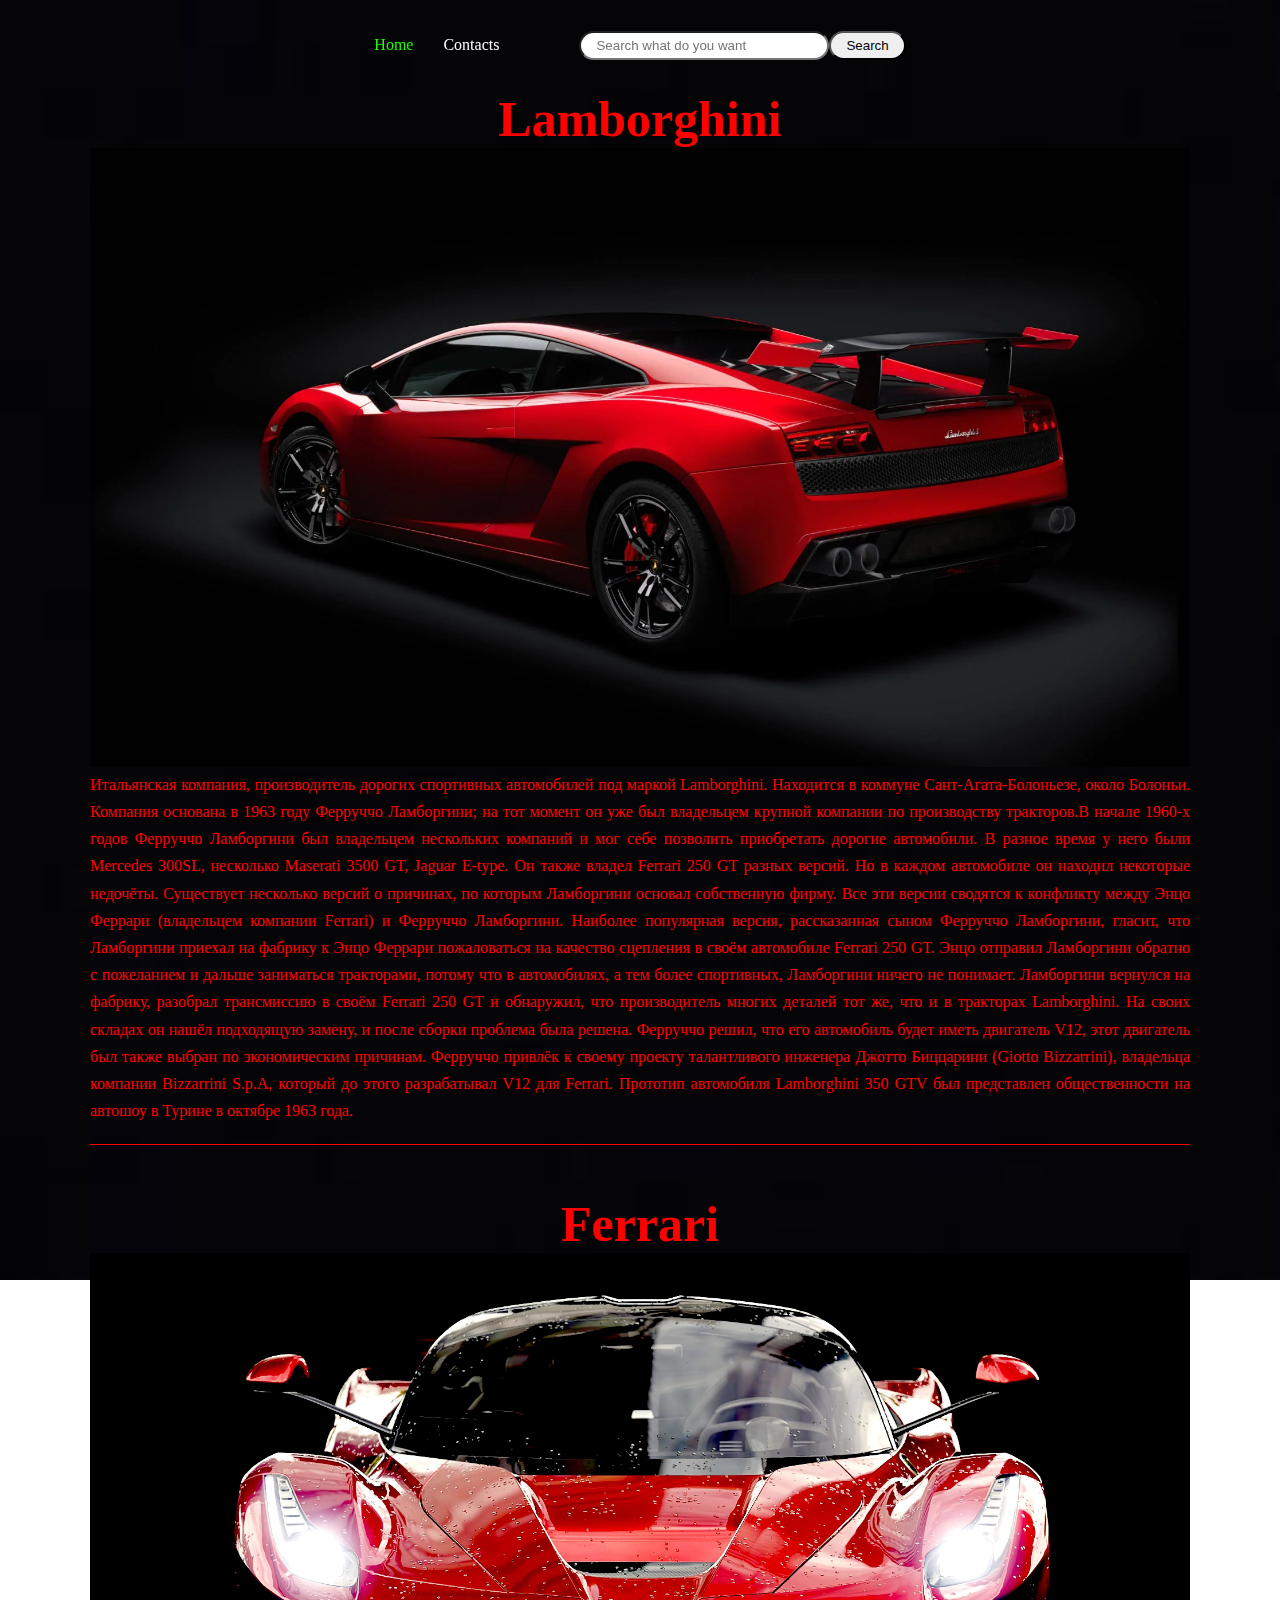
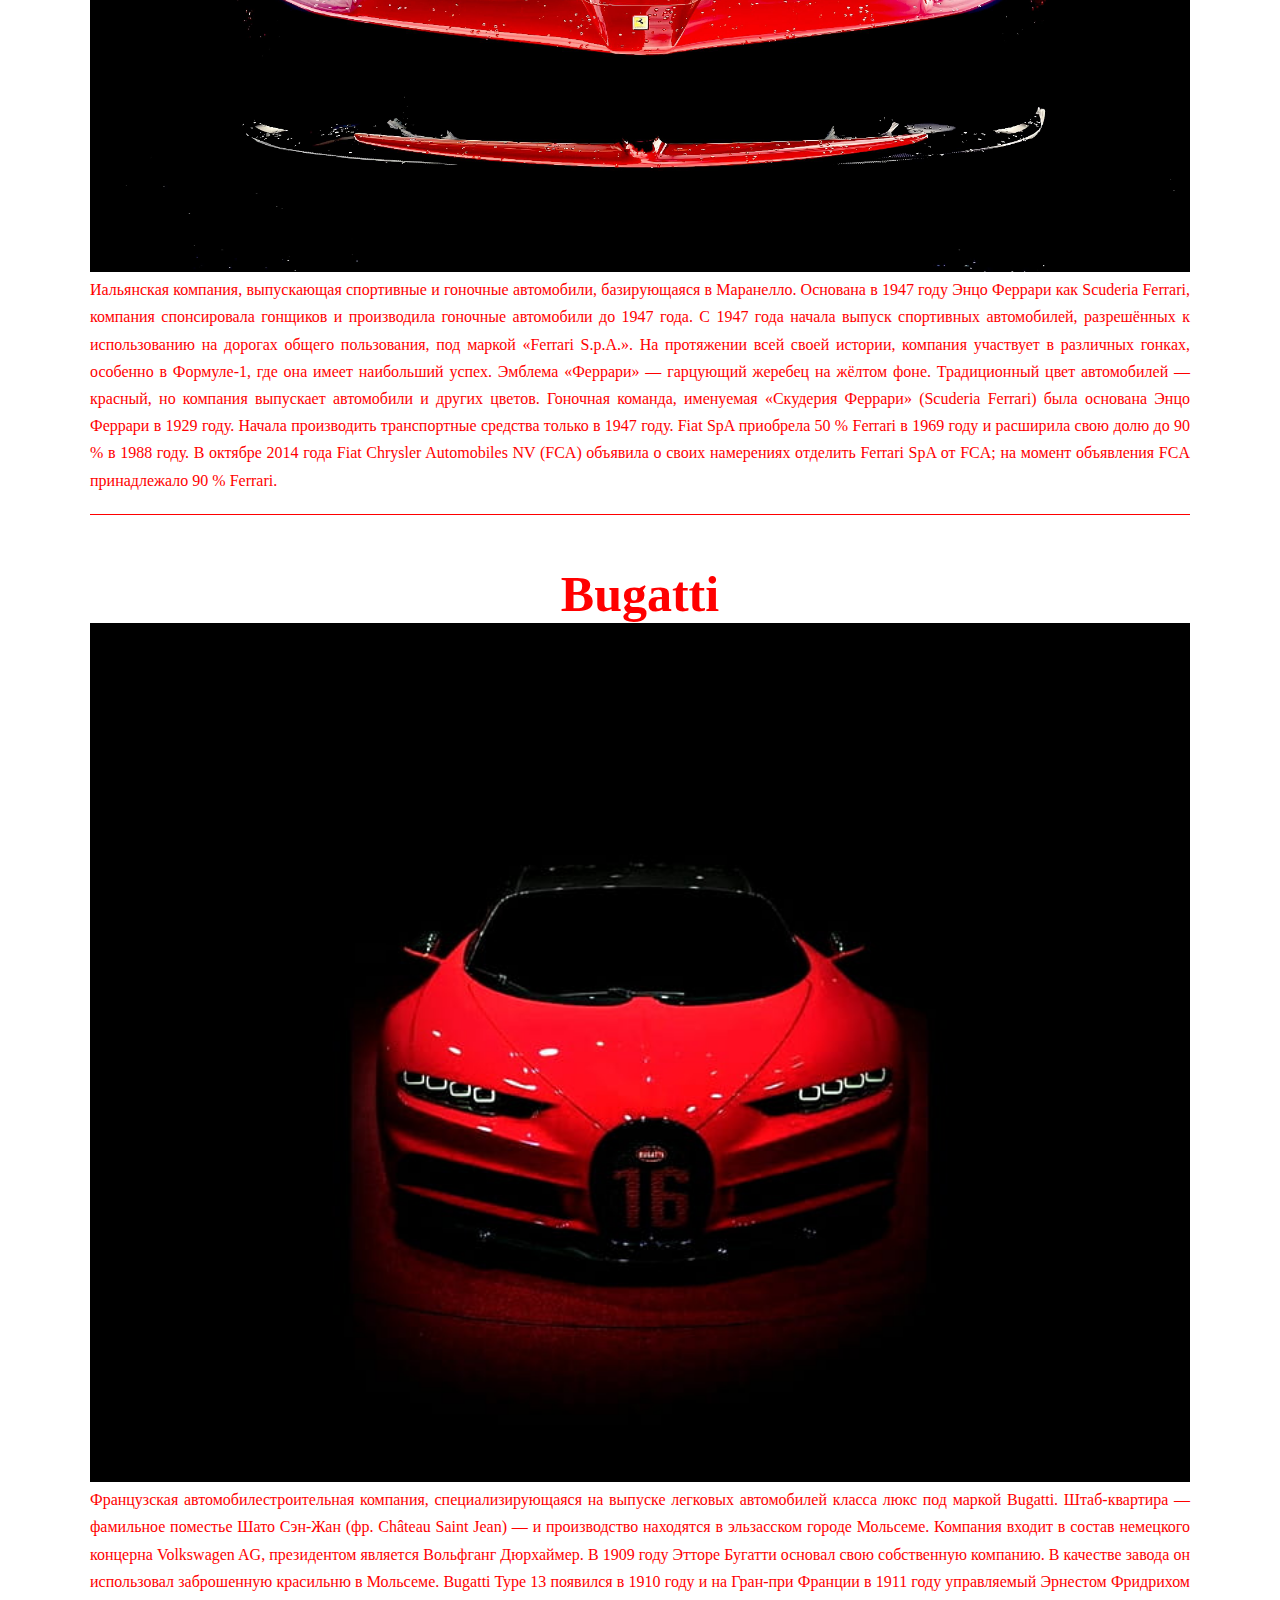
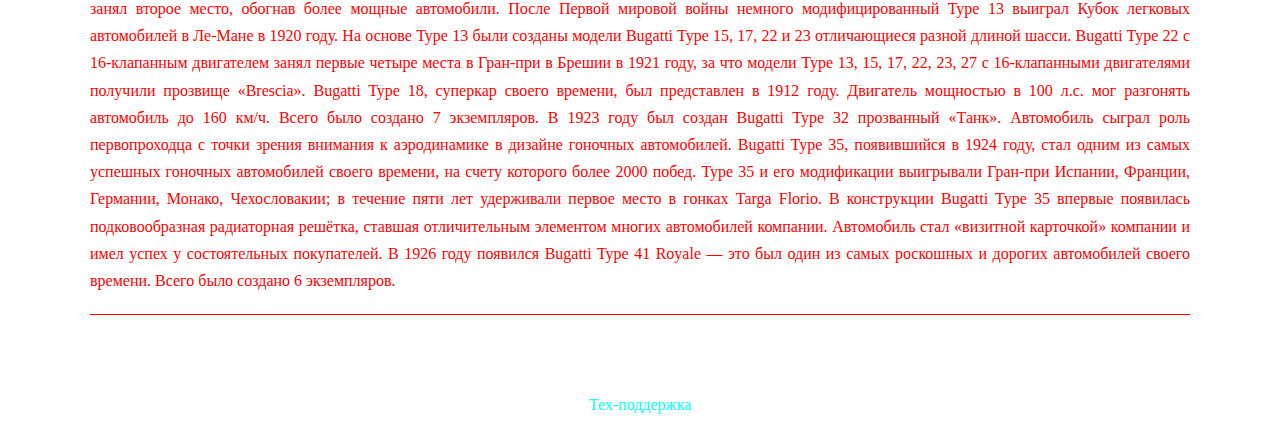
<file: index.html>
<!DOCTYPE html>
<html lang="en">

<head>
    <meta charset="UTF-8">
    <meta http-equiv="X-UA-Compatible" content="IE=edge">
    <meta name="viewport" content="width=device-width, initial-scale=1.0">
    <link rel="stylesheet" href="./css/style.css">
    <title>Blog</title>
</head>
<body>
    <header class="header flex-center fixed-top">
        <nav>
            <ul class="nav-menu">
                <li><a href="" class="nav-menu__link nav-menu__link_active">Home</a></li>
                <li><a href="./contacts/contacts.html" class="nav-menu__link">Contacts</a></li>
            </ul>
        </nav>
        <form class="form-search">
            <input type="search" name="search" placeholder="Search what do you want" class="form-search__search">
            <button class="btn btn-light">Search</button>
        </form>
    </header>
    <div class="container d-flex flex-column justify-content-between min-vh-100 pt-90 m-auto">
        <article>
            <div class="post">
                <h3 class="post__title">Lamborghini</h3>
                <a href="https://ru.wikipedia.org/wiki/Lamborghini"><img src="./images/lambo 3.webp" alt="Lamborghini" class="post__img"></a>
                <p class="post__content">
                    Итальянская компания, производитель дорогих спортивных автомобилей под маркой Lamborghini. Находится в коммуне Сант-Агата-Болоньезе, около Болоньи. Компания основана в 1963 году Ферруччо Ламборгини; на тот момент он уже был владельцем крупной компании по производству тракторов.В начале 1960-х годов Ферруччо Ламборгини был владельцем нескольких компаний и мог себе позволить приобретать дорогие автомобили. В разное время у него были Mercedes 300SL, несколько Maserati 3500 GT, Jaguar E-type. Он также владел Ferrari 250 GT разных версий. Но в каждом автомобиле он находил некоторые недочёты.
                    Существует несколько версий о причинах, по которым Ламборгини основал собственную фирму. Все эти версии сводятся к конфликту между Энцо Феррари (владельцем компании Ferrari) и Ферруччо Ламборгини. Наиболее популярная версия, рассказанная сыном Ферруччо Ламборгини, гласит, что Ламборгини приехал на фабрику к Энцо Феррари пожаловаться на качество сцепления в своём автомобиле Ferrari 250 GT. Энцо отправил Ламборгини обратно с пожеланием и дальше заниматься тракторами, потому что в автомобилях, а тем более спортивных, Ламборгини ничего не понимает. Ламборгини вернулся на фабрику, разобрал трансмиссию в своём Ferrari 250 GT и обнаружил, что производитель многих деталей тот же, что и в тракторах Lamborghini. На своих складах он нашёл подходящую замену, и после сборки проблема была решена.
                    Ферруччо решил, что его автомобиль будет иметь двигатель V12, этот двигатель был также выбран по экономическим причинам. Ферруччо привлёк к своему проекту талантливого инженера Джотто Биццарини (Giotto Bizzarrini), владельца компании Bizzarrini S.p.A, который до этого разрабатывал V12 для Ferrari.
                    Прототип автомобиля Lamborghini 350 GTV был представлен общественности на автошоу в Турине в октябре 1963 года.
                </p>
            </div>
            <div class="post">
                <h3 class="post__title">Ferrari</h3>
                <a href="https://ru.wikipedia.org/wiki/Ferrari"><img src="./images/Ferrari 2.jpg" alt="Ferrari" class="post__img"></a>
                <p class="post__content">
                    Иальянская компания, выпускающая спортивные и гоночные автомобили, базирующаяся в Маранелло. Основана в 1947 году Энцо Феррари как Scuderia Ferrari, компания спонсировала гонщиков и производила гоночные автомобили до 1947 года. С 1947 года начала выпуск спортивных автомобилей, разрешённых к использованию на дорогах общего пользования, под маркой «Ferrari S.p.A.». На протяжении всей своей истории, компания участвует в различных гонках, особенно в Формуле-1, где она имеет наибольший успех. Эмблема «Феррари» — гарцующий жеребец на жёлтом фоне. Традиционный цвет автомобилей — красный, но компания выпускает автомобили и других цветов. Гоночная команда, именуемая «Скудерия Феррари» (Scuderia Ferrari) была основана Энцо Феррари в 1929 году. Начала производить транспортные средства только в 1947 году.
                    Fiat SpA приобрела 50 % Ferrari в 1969 году и расширила свою долю до 90 % в 1988 году. В октябре 2014 года Fiat Chrysler Automobiles NV (FCA) объявила о своих намерениях отделить Ferrari SpA от FCA; на момент объявления FCA принадлежало 90 % Ferrari.
                </p>
            </div>
            <div class="post">
                <h3 class="post__title">Bugatti</h3>
                <a href="https://ru.wikipedia.org/wiki/Bugatti"><img src="./images/bugatti 2.jpg" alt="Bugatti" class="post__img"></a>
                <p class="post__content">
                    Французская автомобилестроительная компания, специализирующаяся на выпуске легковых автомобилей класса люкс под маркой Bugatti. Штаб-квартира — фамильное поместье Шато Сэн-Жан (фр. Château Saint Jean) — и производство находятся в эльзасском городе Мольсеме. Компания входит в состав немецкого концерна Volkswagen AG, президентом является Вольфганг Дюрхаймер. В 1909 году Этторе Бугатти основал свою собственную компанию. В качестве завода он использовал заброшенную красильню в Мольсеме.
                    Bugatti Type 13 появился в 1910 году и на Гран-при Франции в 1911 году управляемый Эрнестом Фридрихом занял второе место, обогнав более мощные автомобили.
                    После Первой мировой войны немного модифицированный Type 13 выиграл Кубок легковых автомобилей в Ле-Мане в 1920 году. На основе Type 13 были созданы модели Bugatti Type 15, 17, 22 и 23 отличающиеся разной длиной шасси. Bugatti Type 22 c 16-клапанным двигателем занял первые четыре места в Гран-при в Брешии в 1921 году, за что модели Type 13, 15, 17, 22, 23, 27 с 16-клапанными двигателями получили прозвище «Brescia».
                    Bugatti Type 18, суперкар своего времени, был представлен в 1912 году. Двигатель мощностью в 100 л.с. мог разгонять автомобиль до 160 км/ч. Всего было создано 7 экземпляров.
                    В 1923 году был создан Bugatti Type 32 прозванный «Танк». Автомобиль сыграл роль первопроходца с точки зрения внимания к аэродинамике в дизайне гоночных автомобилей.
                    Bugatti Type 35, появившийся в 1924 году, стал одним из самых успешных гоночных автомобилей своего времени, на счету которого более 2000 побед. Type 35 и его модификации выигрывали Гран-при Испании, Франции, Германии, Монако, Чехословакии; в течение пяти лет удерживали первое место в гонках Targa Florio. В конструкции Bugatti Type 35 впервые появилась подковообразная радиаторная решётка, ставшая отличительным элементом многих автомобилей компании. Автомобиль стал «визитной карточкой» компании и имел успех у состоятельных покупателей.
                    В 1926 году появился Bugatti Type 41 Royale — это был один из самых роскошных и дорогих автомобилей своего времени. Всего было создано 6 экземпляров.
                </p>
            </div>
        </article>
        <footer class="footer flex-center">
            <p><a href="" class="text-cyan">Тех-поддержка</a></p>
        </footer>
    </div>

</body>

</html>
</file>
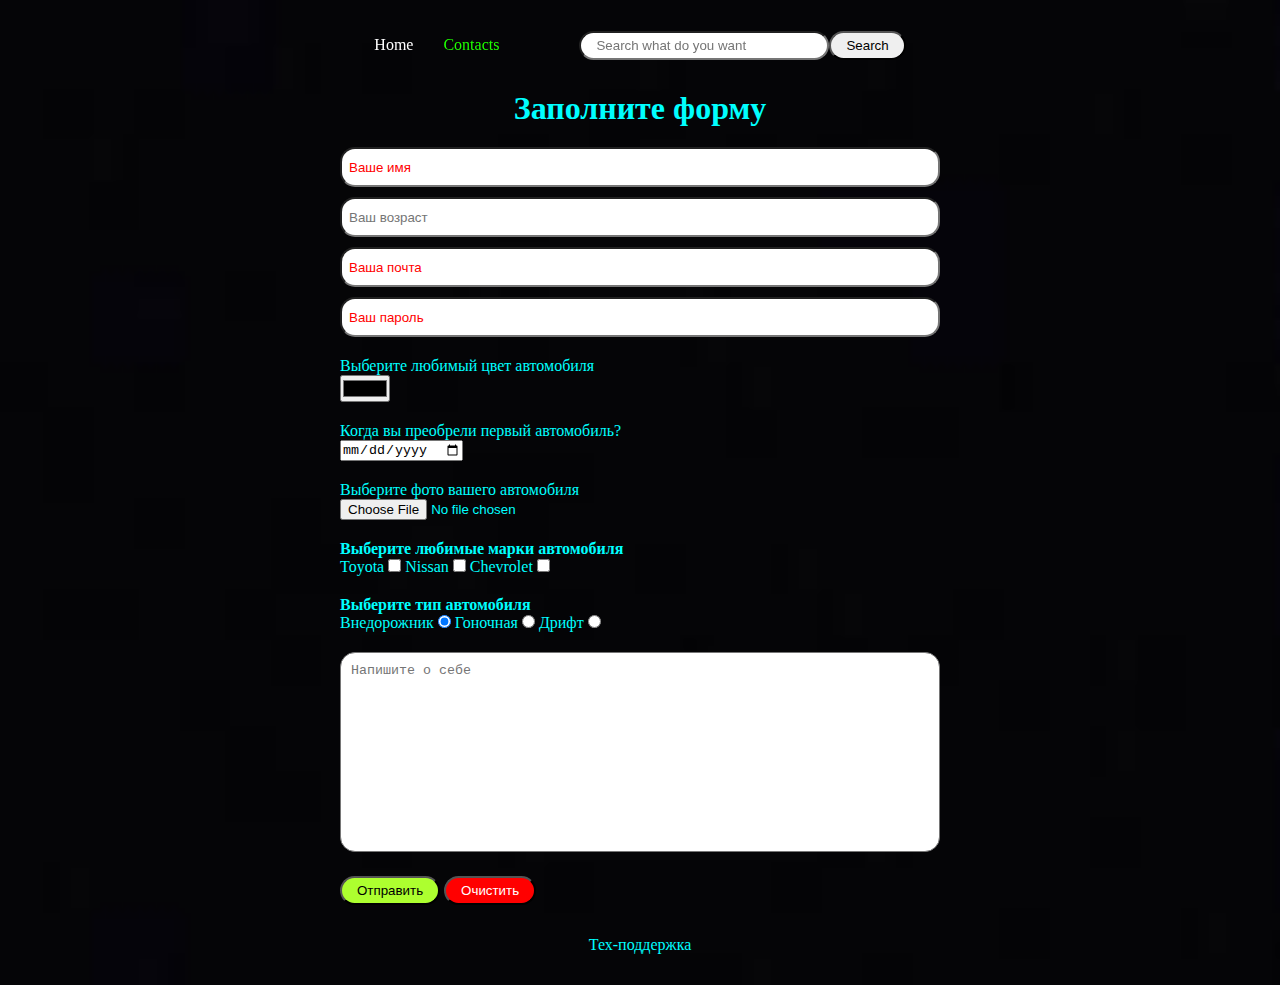
<file: contacts/contacts.html>
<!DOCTYPE html>
<html lang="en">
<head>
    <meta charset="UTF-8">
    <meta http-equiv="X-UA-Compatible" content="IE=edge">
    <meta name="viewport" content="width=device-width, initial-scale=1.0">
    <link rel="stylesheet" href="../css/style.css">
    <title>Document</title>
</head>
<body>
    <header class="header flex-center fixed-top">
        <nav>
            <ul class="nav-menu">
                <li><a href="../index.html" class="nav-menu__link">Home</a></li>
                <li><a href="" class="nav-menu__link nav-menu__link_active">Contacts</a></li>
            </ul>
        </nav>
        <form class="form-search">
            <input type="search" name="search" placeholder="Search what do you want" class="form-search__search">
            <button class="btn btn-light">Search</button>
        </form>
    </header>
    <div class="container d-flex flex-column justify-content-between min-vh-100 pt-90 m-auto">
        <form action="" class="text-cyan form-contacts m-auto">
            <h1 class="text-center mb-20">Заполните форму</h1>
            <div class="form-contacts__data mb-20">
                <input type="text" name="user_name" placeholder="Ваше имя" required class="b-rad-15">
                <input type="number" name="user_age" placeholder="Ваш возраст" min="18" max="100" class="b-rad-15">
                <input type="email" name="user_email" placeholder="Ваша почта" required class="b-rad-15"> 
                <input type="password" name="user_password" placeholder="Ваш пароль" required class="b-rad-15">
            </div>
            <div class="mb-20">
                <label for="">Выберите любимый цвет автомобиля</label>
                <br>
                <input type="color" name="" id="">
            </div>
            <div class="mb-20">
                <label for="">Когда вы преобрели первый автомобиль?</label>
                <br>
                <input type="date" name="" id="">
            </div>
            <div class="mb-20">
                <label for="">Выберите фото вашего автомобиля</label>
                <br>
                <input type="file" name="" id="">
            </div>
            <div class="mb-20">
                <b>Выберите любимые марки автомобиля</b>
                <br>
                <label for="car_toyota">Toyota</label>
                <input type="checkbox" name="car" id="car_toyota" value="Toyota">
                <label for="car_nissan">Nissan</label>
                <input type="checkbox" name="car" id="car_nissan" value="Nissan">
                <label for="car_chevrolet">Chevrolet</label>
                <input type="checkbox" name="car" id="car_chevrolet" value="Chevrolet">
                <br>
            </div>
            <div class="mb-20">
                <b>Выберите тип автомобиля</b>
                <br>
                <label for="type_autoroad">Внедорожник</label>
                <input type="radio" name="type" id="type_autoroad" value="Внедорожник" checked>
                <label for="type_racing">Гоночная</label>
                <input type="radio" name="type" id="type_racing" value="Гоночная">
                <label for="type_drift">Дрифт</label>
                <input type="radio" name="type" id="type_drift" value="Дрифт">
                <br>
            </div>
            <div class="mb-20">
                <textarea name="comments" placeholder="Напишите о себе" class="form-contacts__comments b-rad-15"></textarea>
            </div>
            <div>
                <button type="submit" class="btn btn-success">Отправить</button>
                <button type="reset" class="btn btn-danger">Очистить</button>
            </div>
        </form>
        <footer class="footer flex-center">
            <p><a href="" class="text-cyan">Тех-поддержка</a></p>
        </footer>
    </div>

</body>
</html>
</file>
<file: css/style.css>
*{
    margin: 0;
    padding: 0;
    box-sizing: border-box;
}
body{
    background-image: url("../images/black\ background.jpg");
    background-repeat: no-repeat;
    background-size: cover;
    background-attachment: fixed;
}

ol, ul{
    list-style: none;
}

a{
    text-decoration: none;
}
.m-auto{
    margin: 0 auto;
}
.mb-20{
    margin-bottom: 20px;
}
.pt-90{
    padding-top: 90px;
}
.b-rad-15{
    border-radius: 15px;
}
.fixed-top{
    position: fixed;
    top: 0;
    right: 0;
    left: 0;
}
.min-vh-100{
    min-height: 100vh;
}
.d-flex{
    display: flex;
}
.flex-column{
    flex-direction: column;
}
.justify-content-between{
    justify-content: space-between;
}
.text-center{
    text-align: center;
}

.text-cyan{
    color: cyan;
}
.flex-center{
    display: flex;
    align-items: center;
    justify-content: center;
}
.btn{
    padding: 5px 15px;
    border-radius: 100px;
    transition: .4s;
}
.btn:hover{
    opacity: .8;
}
.btn-light:hover{
    background: rgb(51, 0, 255);
    color: white;
}
.btn-success{
    background: greenyellow;
}
.btn-danger{
    background: red;
    color: white;
}
.container{
    max-width: 1100px;
}
.header{
    min-height: 90px;
    gap: 80px;
}
.nav-menu{
    display: flex;
    gap: 30px;
}
.nav-menu__link{
    color: rgb(255, 255, 255);
    transition: .4s;
}
.nav-menu__link:hover{
    color: rgb(51, 0, 255);
}
.nav-menu__link_active{
    color: rgb(30, 255, 0);
}
.form-search{
    display: flex;
}
.form-search__search{
    padding: 0 15px;
    width: 250px;
    border-radius: 50px;
}
.post {
    border-bottom: 1px solid rgb(255, 0, 0);
    padding-bottom: 20px;
    margin-bottom: 50px;
    color: rgb(255, 0, 0);
}

.post__title {
    text-align: center;
    font-size: 50px;
}

.post__img {
    width: 100%;
}

.post__content {
    text-align: justify;
    line-height: 170%;
}
.form-contacts{
    width: 600px;
}
.form-contacts__data{
    display: flex;
    flex-direction: column;
    gap: 10px;
}
.form-contacts__data input{
    height: 40px;
    padding-left: 7px;
}
.form-contacts__data input:required::placeholder{
    color: rgb(255, 0, 0);
}
.form-contacts__comments{
    resize: none;
    width: 100%;
    height: 200px;
    padding: 10px;
}
.footer{
    min-height: 80px;
}
</file>
